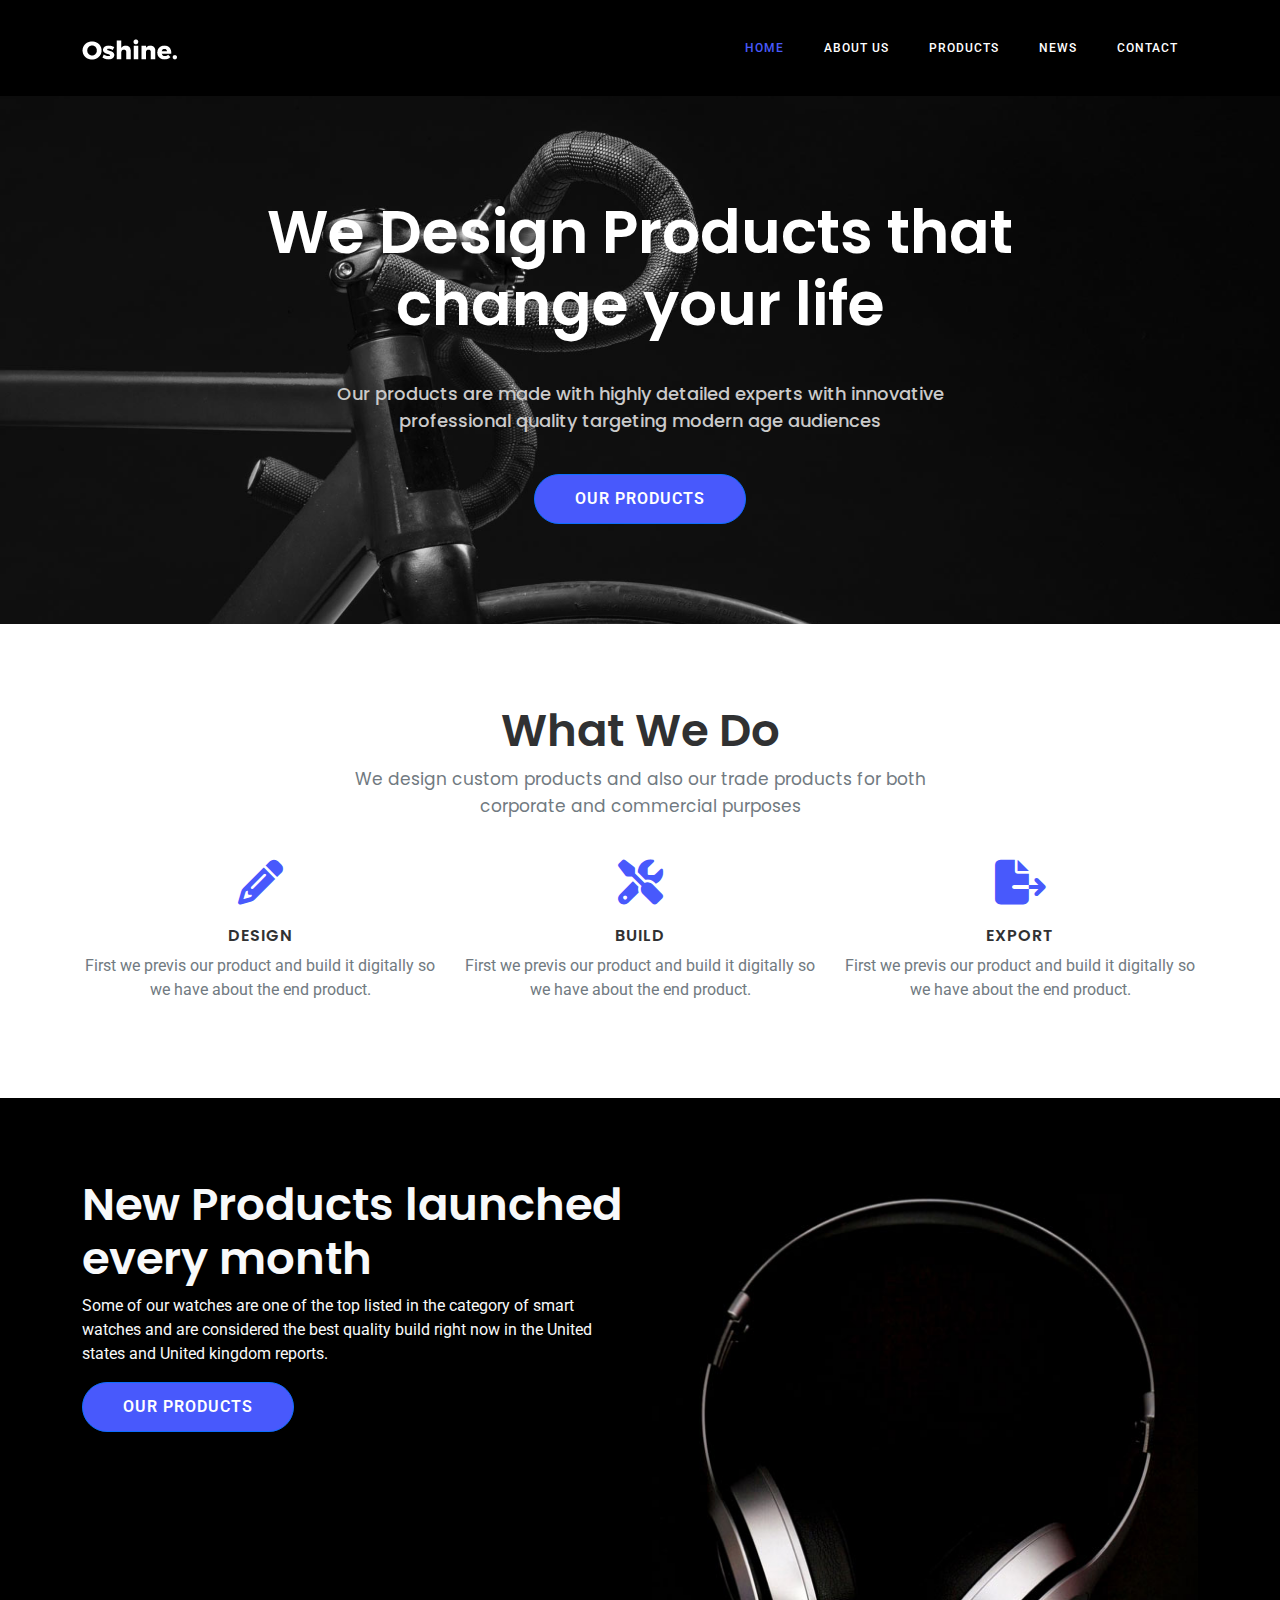
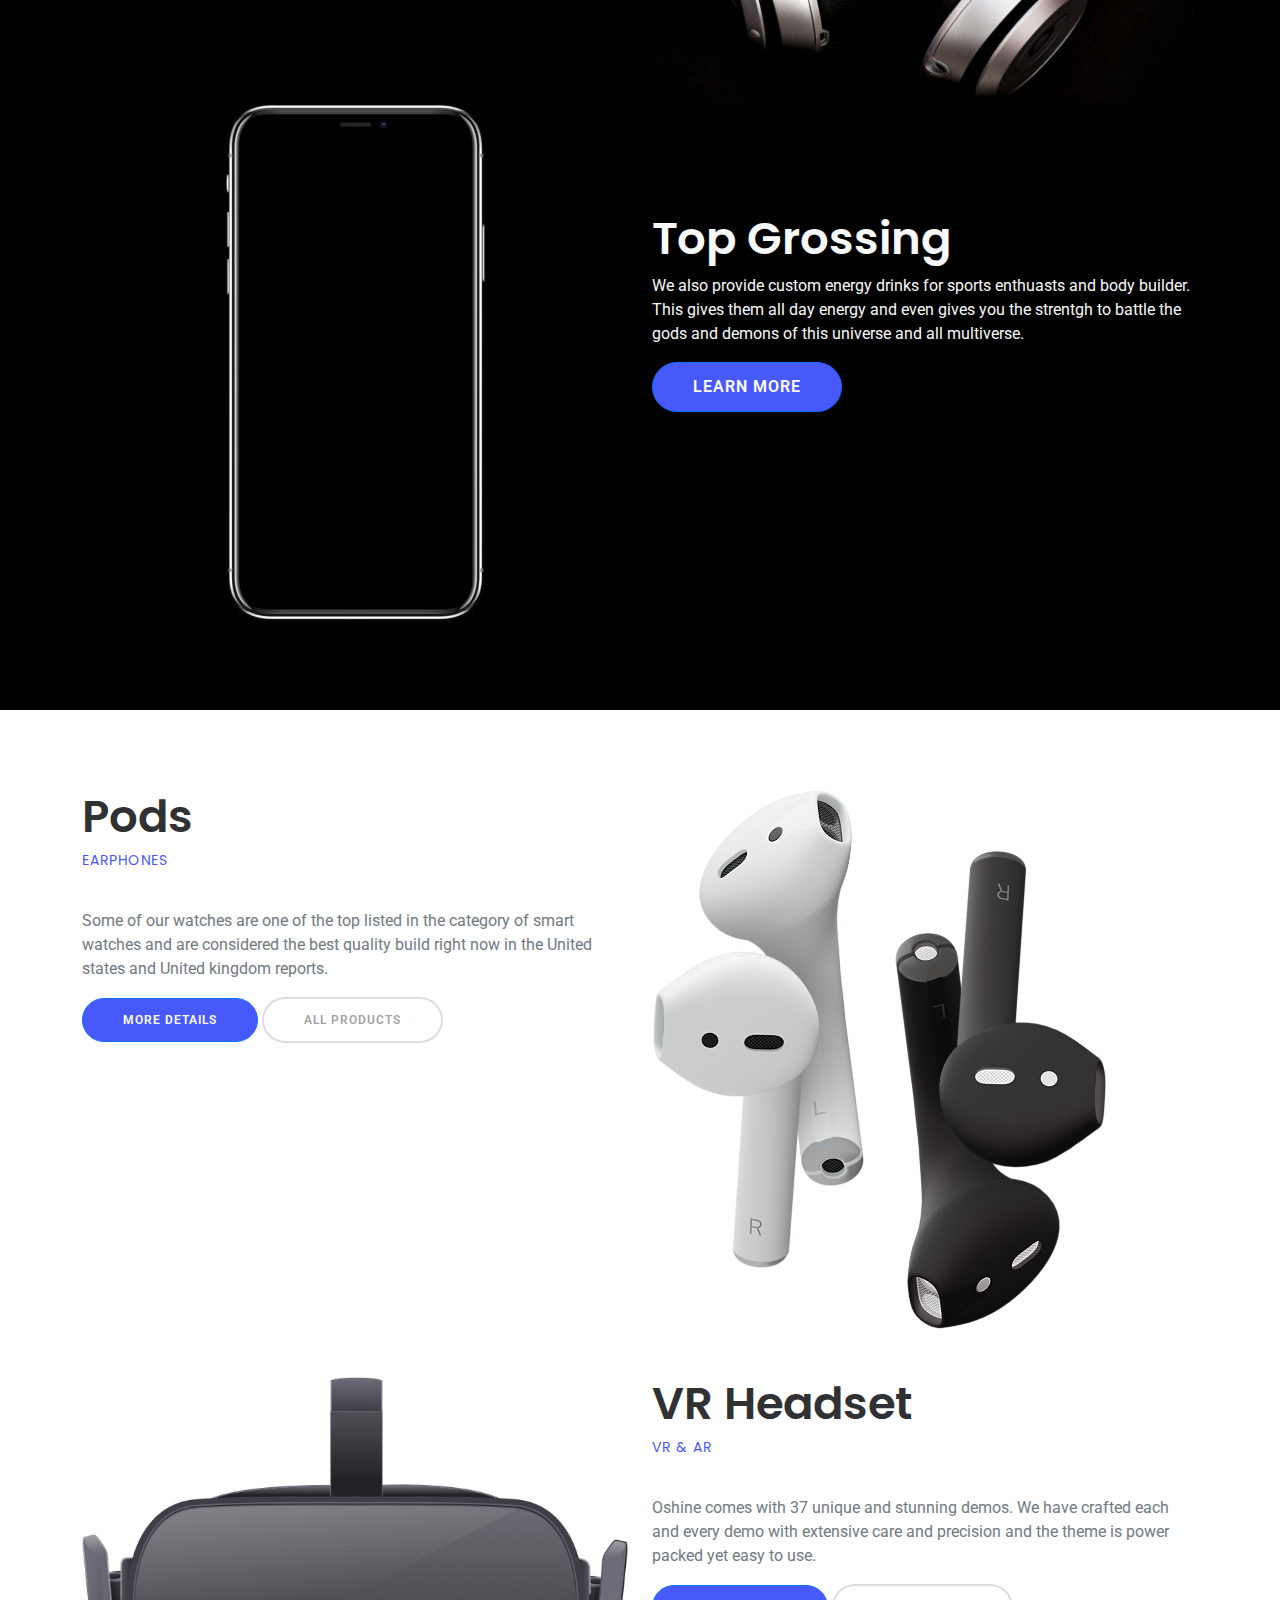
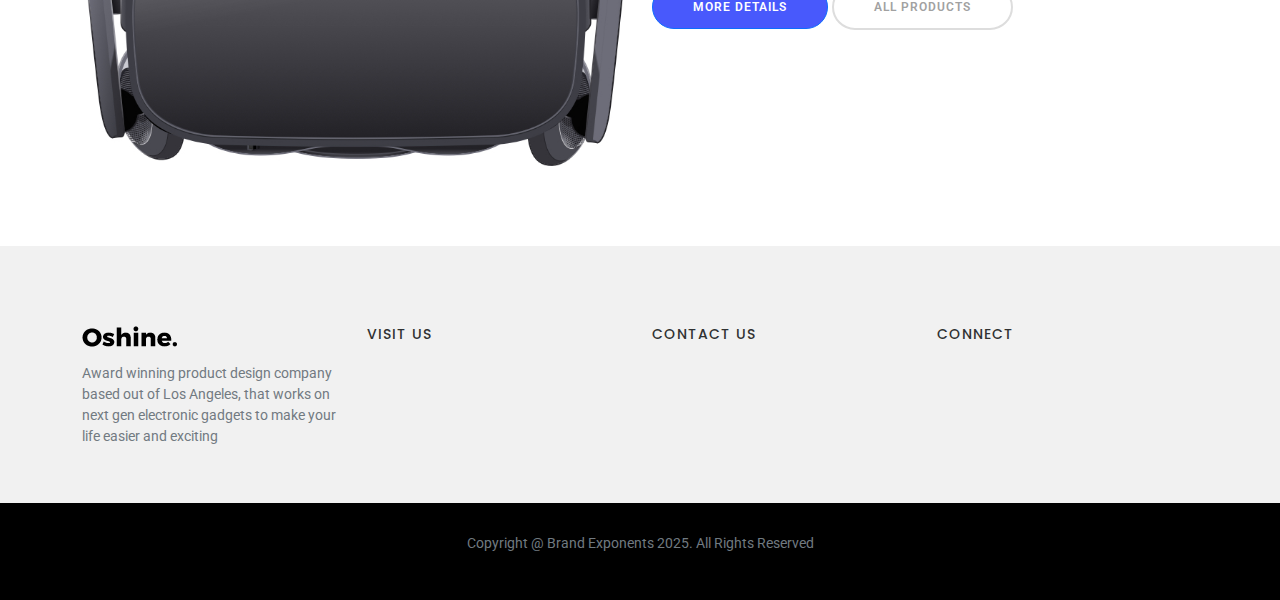
<file: index.html>
<!doctype html>
<html>
<head>
<meta charset="utf-8">
<meta name="viewport" content="width=device-width, initial-scale=1.0" />
<meta name="description" content="Página principal de la plantilla HTML de WordPress para el sitio de comercio Oshine 36.">
<meta name="keywords" content="wordpress para HTML, oshine 36, oshine plantilla HTML, HTML oshine">
<title>Home Page - Oshine Product Design Company</title>
<link href="css/bootstrap.min.css" rel="stylesheet">
<link href="https://cdnjs.cloudflare.com/ajax/libs/font-awesome/6.5.2/css/all.min.css" rel="stylesheet">
<link href="css/bootstrap-custom.css" rel="stylesheet">
<link href="css/style.css" rel="stylesheet">
	
	
</head>

<body>
	
	<header>
		<div class="container">
			
			<nav class="navbar navbar-expand-lg navbar-light bg-light">
			  	<a class="navbar-brand" href="index.html">
					<img src="img/oshine-min-logo-white.png" alt="logo" class="img-fluid">
				</a>
			  
				<button class="navbar-toggler" type="button" data-bs-toggle="collapse" data-bs-target="#navbar" aria-controls="navbar" aria-expanded="false" aria-label="Toggle navigation">
				<i class="fa-solid fa-bars"></i>
			  	</button>

			  <div class="collapse navbar-collapse" id="navbar">
				<ul class="navbar-nav ms-auto">
				  <li class="nav-item active">
					<a class="nav-link" href="index.html">Home</a>
				  </li>
				  <li class="nav-item">
					<a class="nav-link" href="about-us.html">About Us</a>
				  </li>
				  <li class="nav-item">
					<a class="nav-link" href="#">Products</a>
				  </li>
				  <li class="nav-item">
					<a class="nav-link" href="#">News</a>
				  </li>
				  <li class="nav-item">
					<a class="nav-link" href="contact.html">Contact</a>
				  </li>
				</ul>
			  </div>
			</nav>
			
		</div>
	</header>
	
	<section id="hero">
		<div class="container">
			<h1>We Design Products that <br>change your life</h1>
			<h3>Our products are made with highly detailed experts with innovative <br>professional quality targeting modern age audiences</h3>
			
			<a href="#" class="btn btn-primary">Our Products</a>
		</div>
	</section>
	
	
	<section id="what-we-do" class="padding-section">
		<div class="container">
			
			<h2 class="titulo text-center">What We Do</h2>
			<h4 class="subtitulo text-center">We design custom products and also our trade products for both <br>corporate and commercial purposes</h4>
			
			<div class="row">
			
				<article class="col-lg-4 col-sm-4 col-12">
					<i class="fa-solid fa-pencil icon-azul"></i>
					<h3>Design</h3>
					<p>First we previs our product and build it digitally so we have about the end product.</p>
				</article>
				
				<article class="col-lg-4 col-sm-4 col-12">
					<i class="fa-solid fa-screwdriver-wrench icon-azul"></i>
					<h3>Build</h3>
					<p>First we previs our product and build it digitally so we have about the end product.</p>
				</article>
				
				<article class="col-lg-4 col-sm-4 col-12">
					<i class="fa-solid fa-file-export icon-azul"></i>
					<h3>Export</h3>
					<p>First we previs our product and build it digitally so we have about the end product.</p>
				</article>
				
			</div>
			
			
		</div>
	</section>
	
	
	
	<section id="products" class="padding-section">
		<div class="container">
		
			<div class="row">
				
				<article class="col-lg-6 col-sm-6 col-12">
					<h2 class="titulo text-light">New Products launched every month</h2>
					<p class="text-light">Some of our watches are one of the top listed in the category of smart watches and are considered the best quality build right now in the United states and United kingdom reports.</p>
					<a href="#" class="btn btn-primary">Our Products</a>
				</article>
				
				<article class="col-lg-6 col-sm-6 col-12">
					<img src="img/Headphone-2.jpg" alt="headphone" class="img-fluid">
				</article>
				
			</div>
			
			
			<div class="row">
				
				<article class="col-lg-6 col-sm-6 col-12 text-center">
					<img src="img/x-top-gross.jpg" alt="top gross" class="img-fluid">
				</article>
				
				<article class="col-lg-6 col-sm-6 col-12">
					<h2 class="titulo text-light mt-5">Top Grossing</h2>
					<p class="text-light">We also provide custom energy drinks for sports enthuasts and body builder. This gives them all day energy and even gives you the strentgh to battle the gods and demons of this universe and all multiverse.</p>
					<a href="#" class="btn btn-primary">Learn More</a>
				</article>
				
				
				
			</div>
			
		</div>
	</section>
	
	
	<section id="products2" class="padding-section">
		<div class="container">
		
			<div class="row">
				
				<article class="col-lg-6 col-sm-6 col-12">
					<h2 class="titulo">Pods</h2>
					<h4 class="sub-text">Earphones</h4>
					<p>Some of our watches are one of the top listed in the category of smart watches and are considered the best quality build right now in the United states and United kingdom reports.</p>
					<a href="#" class="btn btn-primary btn-sm">More Details</a>
					<a href="#" class="btn btn-secondary btn-sm">All Products</a>
				</article>
				
				<article class="col-lg-6 col-sm-6 col-12">
					<img src="img/Pods.jpg" alt="pods" class="img-fluid">
				</article>
				
			</div>
			
			
			<div class="row mt-5">
				
				<article class="col-lg-6 col-sm-6 col-12 text-center">
					<img src="img/vr-headset.jpg" alt="VR Headset" class="img-fluid">
				</article>
				
				<article class="col-lg-6 col-sm-6 col-12">
					<h2 class="titulo">VR Headset</h2>
					<h4 class="sub-text">VR & AR</h4>
					<p>Oshine comes with 37 unique and stunning demos. We have crafted each and every demo with extensive care and precision and the theme is power packed yet easy to use.</p>
					<a href="#" class="btn btn-primary btn-sm">More Details</a>
					<a href="#" class="btn btn-secondary btn-sm">All Products</a>
				</article>
				
				
				
			</div>
			
		</div>
	</section>
	
	
	
	
	
	
	
	
	
	
	
	<footer>
		
		<section id="footer-info">
			<div class="container">
			
				<div class="row">
				
					<article class="col-lg-3 col-sm-6 col-12">
						<img src="img/oshine-new-logo-1.png" alt="logo footer" class="img-fluid mb-3">
						<p>Award winning product design company based out of Los Angeles, that works on next gen electronic gadgets to make your life easier and exciting</p>
					</article>
					
					<article class="col-lg-3 col-sm-6 col-12">
						<h4>Visit Us</h4>
					</article>
					
					<article class="col-lg-3 col-sm-6 col-12">
						<h4>Contact Us</h4>
					</article>
					
					<article class="col-lg-3 col-sm-6 col-12">
						<h4>Connect</h4>
					</article>
				
				</div>
			
			</div>
		</section>
		
		<section id="footer-copy">
			<div class="container">
				<p>Copyright @ Brand Exponents 2025. All Rights Reserved </p>			
			</div>
		</section>
		
	</footer>
	
	
	
	
	
	
	
	
	<script src="js/jquery.min.js"></script>
	<script src="js/bootstrap.min.js"></script>
	
	
	
	
	

<!-- Google tag (gtag.js) -->
<script async src="https://www.googletagmanager.com/gtag/js?id=G-0Y93P10SQ3"></script>
<script>
  window.dataLayer = window.dataLayer || [];
  function gtag(){dataLayer.push(arguments);}
  gtag('js', new Date());

  gtag('config', 'G-0Y93P10SQ3');
</script>

	
</body>
</html>
</file>
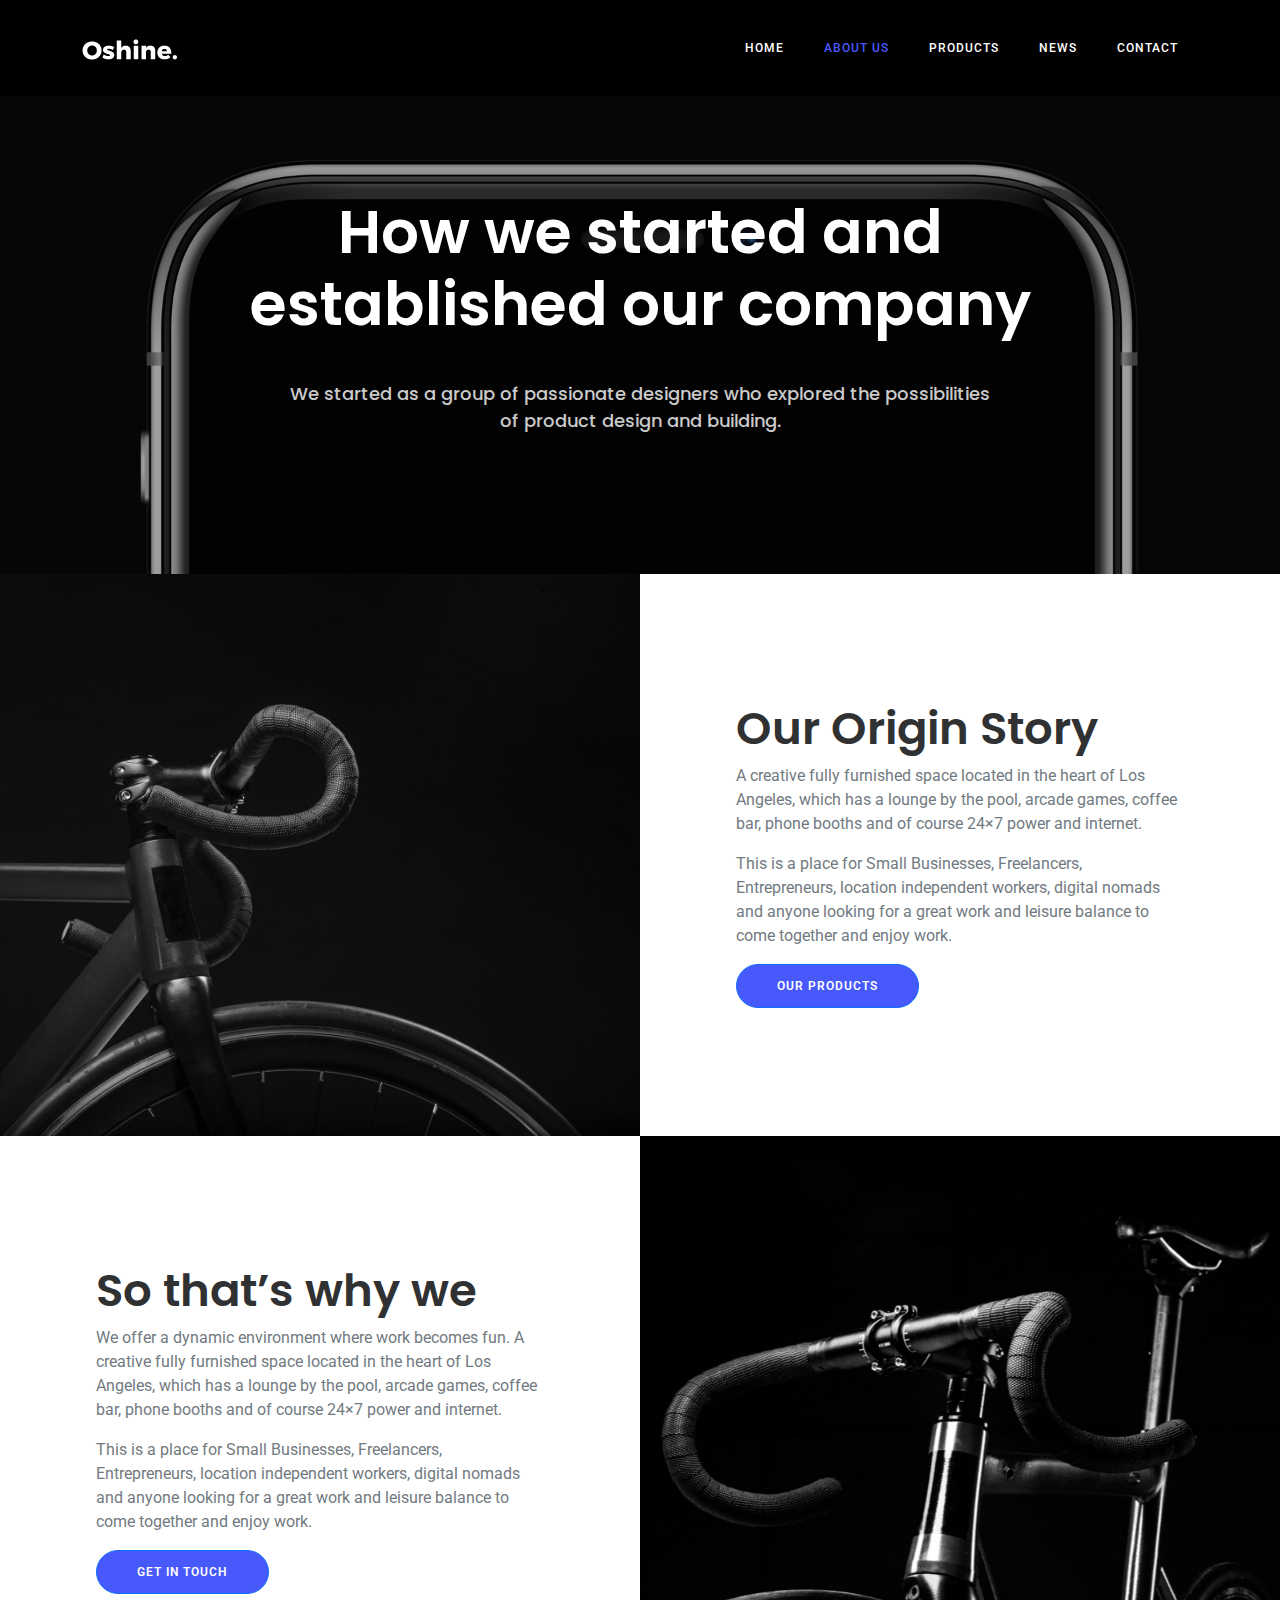
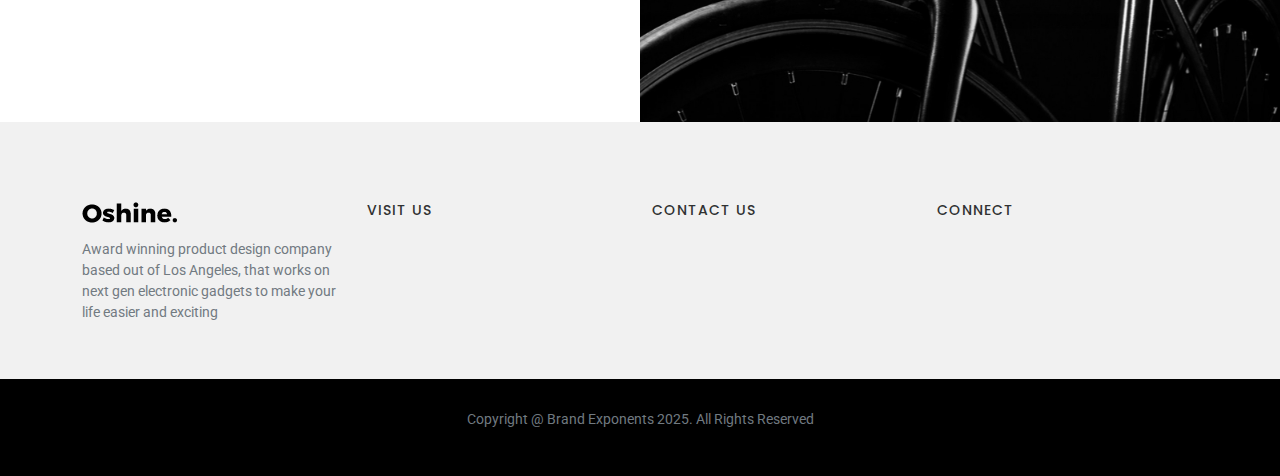
<file: about-us.html>
<!doctype html>
<html>
<head>
<meta charset="utf-8">
<meta name="viewport" content="width=device-width, initial-scale=1.0" />
<meta name="description" content="Página principal de la plantilla HTML de WordPress para el sitio de comercio Oshine 36.">
<meta name="keywords" content="wordpress para HTML, oshine 36, oshine plantilla HTML, HTML oshine">
<title>About Us - Oshine Product Design Company</title>
<link href="css/bootstrap.min.css" rel="stylesheet">
<link href="https://cdnjs.cloudflare.com/ajax/libs/font-awesome/6.5.2/css/all.min.css" rel="stylesheet">
<link href="css/bootstrap-custom.css" rel="stylesheet">
<link href="css/style.css" rel="stylesheet">
	
	
</head>

<body>
	
	<header>
		<div class="container">
			
			<nav class="navbar navbar-expand-lg navbar-light bg-light">
			  	<a class="navbar-brand" href="index.html">
					<img src="img/oshine-min-logo-white.png" alt="logo" class="img-fluid">
				</a>
			  
				<button class="navbar-toggler" type="button" data-bs-toggle="collapse" data-bs-target="#navbar" aria-controls="navbar" aria-expanded="false" aria-label="Toggle navigation">
				<i class="fa-solid fa-bars"></i>
			  	</button>

			  <div class="collapse navbar-collapse" id="navbar">
				<ul class="navbar-nav ms-auto">
				  <li class="nav-item">
					<a class="nav-link" href="index.html">Home</a>
				  </li>
				  <li class="nav-item active">
					<a class="nav-link" href="about-us.html">About Us</a>
				  </li>
				  <li class="nav-item">
					<a class="nav-link" href="#">Products</a>
				  </li>
				  <li class="nav-item">
					<a class="nav-link" href="#">News</a>
				  </li>
				  <li class="nav-item">
					<a class="nav-link" href="contact.html">Contact</a>
				  </li>
				</ul>
			  </div>
			</nav>
			
		</div>
	</header>
	
	
	<section id="hero" class="iphone">
		<div class="container">
			
			<h1>How we started and <br>established our company</h1>
			<h3>We started as a group of passionate designers who explored the possibilities <br>of product design and building.</h3>
			
		</div>
	</section>
	
	
	<section id="origin">
		<div class="container-fluid p-0">
		
			<div class="row g-0">

				<article class="col-lg-6 col-sm-6 col-12">
					<div class="bg-origin"></div>
				</article>

				<article class="col-lg-6 col-sm-6 col-12">
					
					<div class="grupo-texto">
						<h2 class="titulo">Our Origin Story</h2>
						<p>A creative fully furnished space located in the heart of Los Angeles, which has a lounge by the pool, arcade games, coffee bar, phone booths and of course 24×7 power and internet. </p>
						<p>This is a place for Small Businesses, Freelancers, Entrepreneurs, location independent workers, digital nomads and anyone looking for a great work and leisure balance to come together and enjoy work.</p>

						<a class="btn btn-primary btn-sm">Our Products</a>
					</div>
					
				</article>

			</div>
			
			<div class="row g-0">

				<article class="col-lg-6 col-sm-6 col-12">
					
					<div class="grupo-texto">
						<h2 class="titulo">So that’s why we</h2>
						<p>We offer a dynamic environment where work becomes fun. A creative fully furnished space located in the heart of Los Angeles, which has a lounge by the pool, arcade games, coffee bar, phone booths and of course 24×7 power and internet. </p>
						<p>This is a place for Small Businesses, Freelancers, Entrepreneurs, location independent workers, digital nomads and anyone looking for a great work and leisure balance to come together and enjoy work.</p>

						<a class="btn btn-primary btn-sm">Get in Touch</a>
					</div>
					
				</article>
				
				<article class="col-lg-6 col-sm-6 col-12">
					<div class="bg-origin2"></div>
				</article>

				

			</div>
		</div>
	</section>
	
	
	
	
	
	
	<footer>
		
		<section id="footer-info">
			<div class="container">
			
				<div class="row">
				
					<article class="col-lg-3 col-sm-6 col-12">
						<img src="img/oshine-new-logo-1.png" alt="logo footer" class="img-fluid mb-3">
						<p>Award winning product design company based out of Los Angeles, that works on next gen electronic gadgets to make your life easier and exciting</p>
					</article>
					
					<article class="col-lg-3 col-sm-6 col-12">
						<h4>Visit Us</h4>
					</article>
					
					<article class="col-lg-3 col-sm-6 col-12">
						<h4>Contact Us</h4>
					</article>
					
					<article class="col-lg-3 col-sm-6 col-12">
						<h4>Connect</h4>
					</article>
				
				</div>
			
			</div>
		</section>
		
		<section id="footer-copy">
			<div class="container">
				<p>Copyright @ Brand Exponents 2025. All Rights Reserved </p>			
			</div>
		</section>
		
	</footer>
	
	
	
	
	<script src="js/jquery.min.js"></script>
	<script src="js/bootstrap.min.js"></script>
	
	
	
	


<!-- Google tag (gtag.js) -->
<script async src="https://www.googletagmanager.com/gtag/js?id=G-0Y93P10SQ3"></script>
<script>
  window.dataLayer = window.dataLayer || [];
  function gtag(){dataLayer.push(arguments);}
  gtag('js', new Date());

  gtag('config', 'G-0Y93P10SQ3');
</script>


	

	
</body>
</html>
</file>
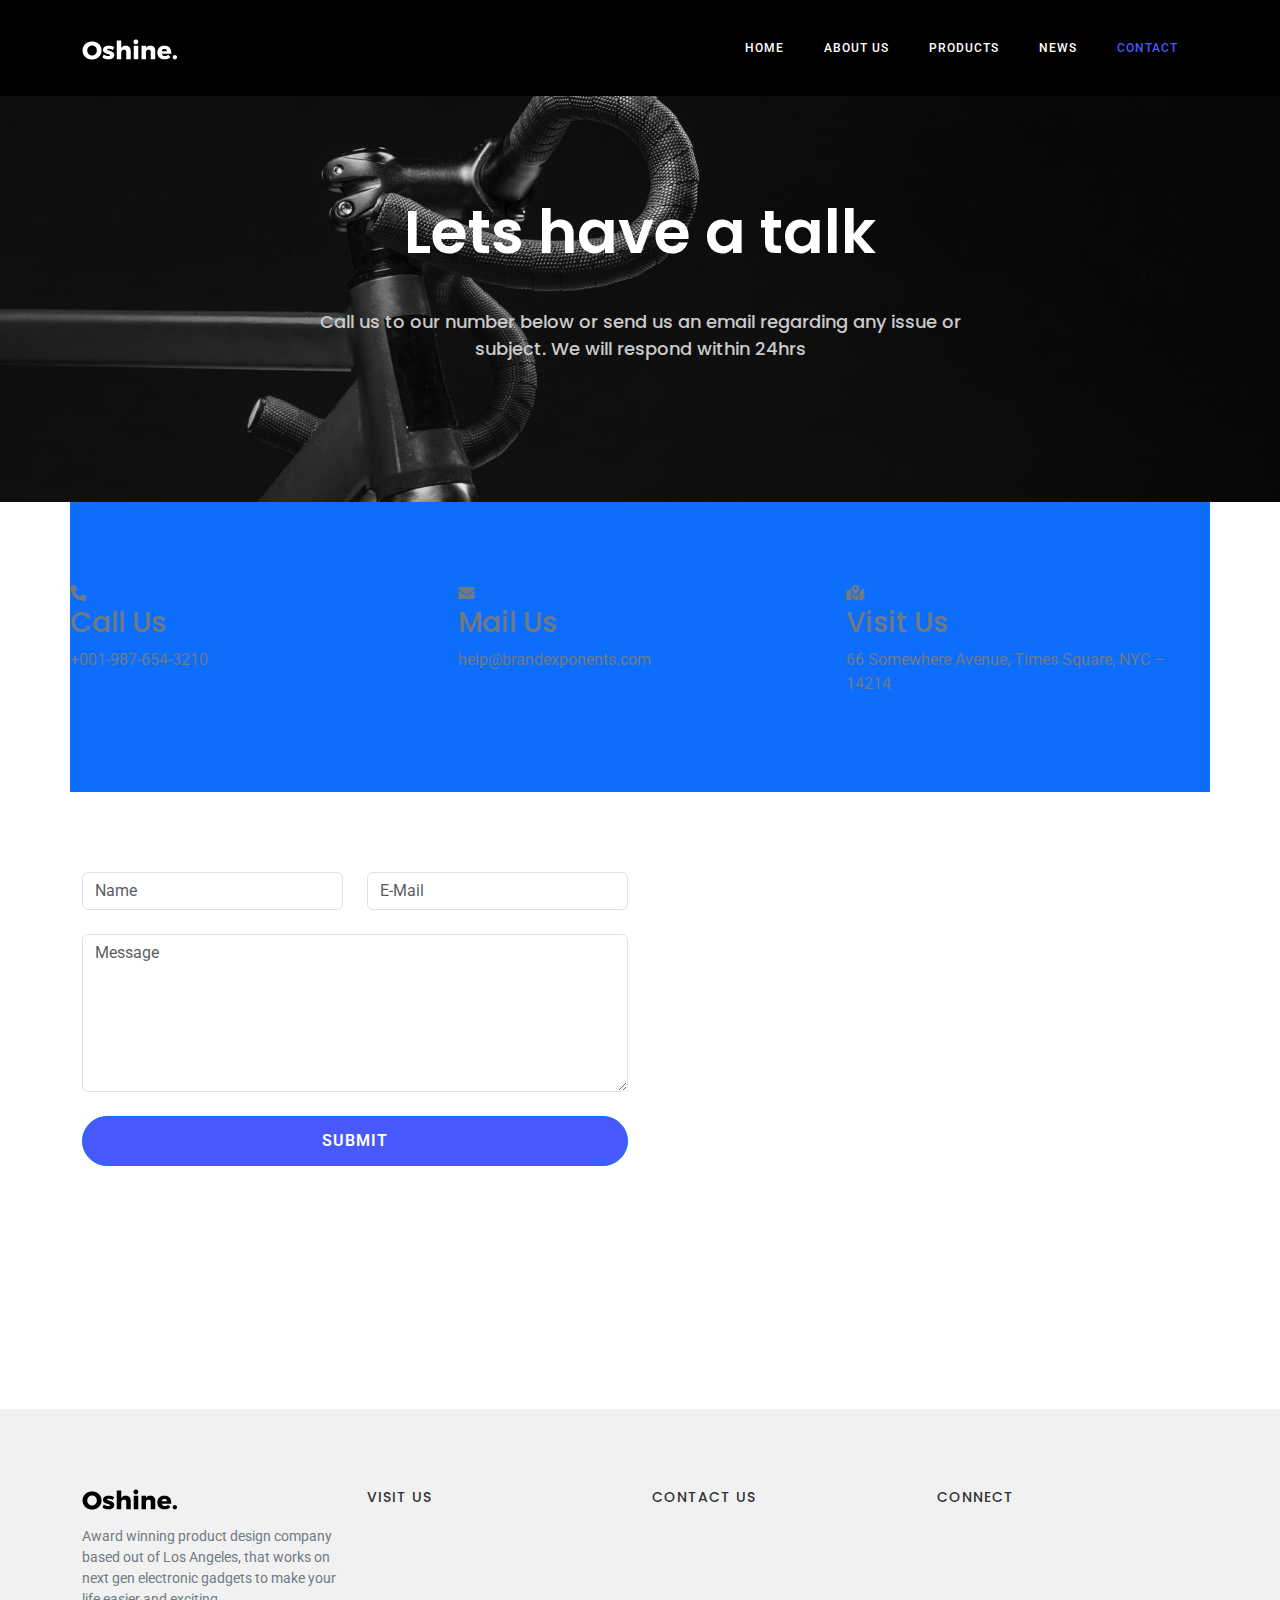
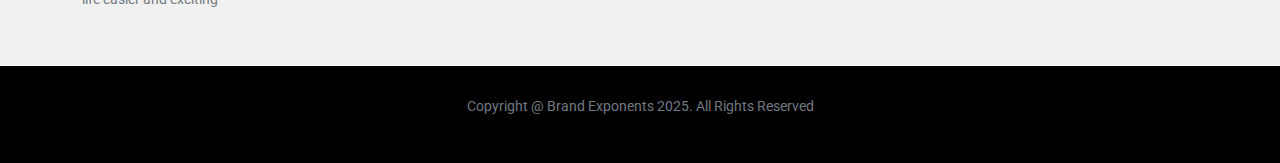
<file: contact.html>
<!doctype html>
<html>
<head>
<meta charset="utf-8">
<meta name="viewport" content="width=device-width, initial-scale=1.0" />
<meta name="description" content="Página principal de la plantilla HTML de WordPress para el sitio de comercio Oshine 36.">
<meta name="keywords" content="wordpress para HTML, oshine 36, oshine plantilla HTML, HTML oshine">
<title>Contact - Oshine Product Design Company</title>
<link href="css/bootstrap.min.css" rel="stylesheet">
<link href="https://cdnjs.cloudflare.com/ajax/libs/font-awesome/6.5.2/css/all.min.css" rel="stylesheet">
<link href="css/bootstrap-custom.css" rel="stylesheet">
<link href="css/style.css" rel="stylesheet">
	
	
</head>

<body>
	
	<header>
		<div class="container">
			
			<nav class="navbar navbar-expand-lg navbar-light bg-light">
			  	<a class="navbar-brand" href="index.html">
					<img src="img/oshine-min-logo-white.png" alt="logo" class="img-fluid">
				</a>
			  
				<button class="navbar-toggler" type="button" data-bs-toggle="collapse" data-bs-target="#navbar" aria-controls="navbar" aria-expanded="false" aria-label="Toggle navigation">
				<i class="fa-solid fa-bars"></i>
			  	</button>

			  <div class="collapse navbar-collapse" id="navbar">
				<ul class="navbar-nav ms-auto">
				  <li class="nav-item">
					<a class="nav-link" href="index.html">Home</a>
				  </li>
				  <li class="nav-item">
					<a class="nav-link" href="about-us.html">About Us</a>
				  </li>
				  <li class="nav-item">
					<a class="nav-link" href="#">Products</a>
				  </li>
				  <li class="nav-item">
					<a class="nav-link" href="#">News</a>
				  </li>
				  <li class="nav-item active">
					<a class="nav-link" href="contact.html">Contact</a>
				  </li>
				</ul>
			  </div>
			</nav>
			
		</div>
	</header>
	
	
	<section id="hero" class="contact">
		<div class="container">
			
			<h1>Lets have a talk</h1>
			<h3>Call us to our number below or send us an email regarding any issue or <br>subject. We will respond within 24hrs</h3>
			
		</div>
	</section>
	
	
	<section id="contact" class="">
		<div class="container bg-primary padding-section">
		
			<div class="row">
				<article class="col-lg-4 col-sm-4 col-12">
					<i class="fa-solid fa-phone"></i>
					<h3>Call Us</h3>
					<p>+001-987-654-3210</p>
				</article>
				
				<article class="col-lg-4 col-sm-4 col-12">
					<i class="fa-solid fa-envelope"></i>
					<h3>Mail Us</h3>
					<p>help@brandexponents.com</p>
				</article>
				
				<article class="col-lg-4 col-sm-4 col-12">
					<i class="fa-solid fa-map-location-dot"></i>
					<h3>Visit Us</h3>
					<p>66 Somewhere Avenue, Times Square, NYC – 14214</p>
				</article>
			</div>
		
		</div>
	</section>
	
	
	<section id="form-contact" class="padding-section">
		<div class="container">
		
			<div class="row">
			
				<article class="col-lg-6 col-sm-6 col-12">
					
					<form name="contacto" action="" method="post">
					
						<div class="row">
							<article class="col-lg-6 col-sm-12 col-12">
								<input type="text" name="name" placeholder="Name" class="form-control" required>
							</article>
							<article class="col-lg-6 col-sm-12 col-12">
								<input type="email" name="email" placeholder="E-Mail" class="form-control" required>
							</article>
						</div>		
						
						<div class="mt-4">
							<textarea name="message" class="form-control" placeholder="Message" rows="6" required></textarea>
						</div>
						
						<div class="mt-4">
							<button type="submit" class="btn btn-primary w-100">Submit</button>
						</div>
					
					</form>
					
				</article>
			
				<article class="col-lg-6 col-sm-6 col-12">
				
					<iframe src="https://www.google.com/maps/embed?pb=!1m18!1m12!1m3!1d4737.712667141112!2d-87.17883542041746!3d14.046975605323716!2m3!1f0!2f0!3f0!3m2!1i1024!2i768!4f13.1!3m3!1m2!1s0x8f6fbcfacdb96c17%3A0x94999a679eabaa4f!2sUniversidad%20Tecnol%C3%B3gica%20Centroamericana!5e0!3m2!1ses-419!2shn!4v1749178111621!5m2!1ses-419!2shn" width="100%" height="450" style="border:0;" allowfullscreen="" loading="lazy" referrerpolicy="no-referrer-when-downgrade"></iframe>
					
				</article>
			</div>
		
		</div>
	</section>
	
	
	
	<footer>
		
		<section id="footer-info">
			<div class="container">
			
				<div class="row">
				
					<article class="col-lg-3 col-sm-6 col-12">
						<img src="img/oshine-new-logo-1.png" alt="logo footer" class="img-fluid mb-3">
						<p>Award winning product design company based out of Los Angeles, that works on next gen electronic gadgets to make your life easier and exciting</p>
					</article>
					
					<article class="col-lg-3 col-sm-6 col-12">
						<h4>Visit Us</h4>
					</article>
					
					<article class="col-lg-3 col-sm-6 col-12">
						<h4>Contact Us</h4>
					</article>
					
					<article class="col-lg-3 col-sm-6 col-12">
						<h4>Connect</h4>
					</article>
				
				</div>
			
			</div>
		</section>
		
		<section id="footer-copy">
			<div class="container">
				<p>Copyright @ Brand Exponents 2025. All Rights Reserved </p>			
			</div>
		</section>
		
	</footer>
	
	
	
	
	<script src="js/jquery.min.js"></script>
	<script src="js/bootstrap.min.js"></script>
	
	
	
	


<!-- Google tag (gtag.js) -->
<script async src="https://www.googletagmanager.com/gtag/js?id=G-0Y93P10SQ3"></script>
<script>
  window.dataLayer = window.dataLayer || [];
  function gtag(){dataLayer.push(arguments);}
  gtag('js', new Date());

  gtag('config', 'G-0Y93P10SQ3');
</script>

	
</body>
</html>
</file>
<file: css/style.css>
@import url('https://fonts.googleapis.com/css2?family=Poppins:ital,wght@0,100;0,200;0,300;0,400;0,500;0,600;0,700;0,800;0,900;1,100;1,200;1,300;1,400;1,500;1,600;1,700;1,800;1,900&family=Roboto:ital,wght@0,100..900;1,100..900&display=swap');

@font-face{
	font-family: 'NotaJP';
	src: url("../fonts/NotoSansJP-SemiBold.ttf") format('TrueType'),
		url("../fonts/NotoSansJP-Regular.ttf") format('TrueType');
}

:root{
	--color-contenido:#717a81;
	--background-header:#000;
	--color-gris:#cacaca;
	--color-primary:#4859fc;
	--color-titulos:#303132;
	--color-negro:#000;
	--padding-section:80px 0;
}

body{
	font-family: "Roboto", sans-serif;
	font-size: 16px;
	color: var(--color-contenido);
}
h1,h2,h3,h4,h5,h6{
	font-family: "Poppins", sans-serif;
}

header{
	background-color: var(--background-header);
	padding: 20px 0;
}

#hero{
	background-image: url("../img/v36-intro.jpg");
	background-size: cover;
	background-position: center;
	padding: 100px 0;
	text-align: center;
	color: #fff;
}

#hero.iphone{
	background-image: url("../img/iphone-big.jpg");
}

#hero h1{
	font-size: 60px;
	font-weight: 600;
}

#hero h3{
	font-size: 18px;
	color: var(--color-gris);
	margin:40px 0;
	line-height: 1.5;
}

.btn-primary{
	background-color: var(--color-primary);
	padding: 12px 40px;
	border-radius: 50px;
	text-transform: uppercase;
	font-weight: 600;
	letter-spacing: 1px;
}
.btn-secondary{
	background-color: #fff;
	color: #a1a1a1;
	text-transform: uppercase;
	padding: 12px 40px;
	border-radius: 50px;
	border-color: #ddd;
	border-width: 2px;
	font-weight: 600;
	letter-spacing: 1px;
}
.btn-secondary:hover{
	background-color: var(--color-primary);
}
.btn-sm{
	font-size: 12px;
}
.sub-text{
	font-size: 14px;
	text-transform: uppercase;
	font-weight: 400;
	letter-spacing: 1px;
	margin-bottom: 40px;
	color: var(--color-primary);
}


.titulo{
	color: var(--color-titulos);
	font-size: 45px;
	font-weight: 600;
}

.subtitulo{
	font-size: 17px;
	line-height: 1.6;
	font-weight: 400;
	margin-bottom: 40px;
}


.padding-section{
	padding: var(--padding-section);
}

#what-we-do{
	text-align: center;
}

#what-we-do h3{
	color: var(--color-titulos);
	text-transform: uppercase;
	font-size: 16px;
	font-weight: 600;
	letter-spacing: 1px;
	margin-top: 20px;
}

#products{
	background-color: var(--color-negro);
}

.icon-azul{
	font-size: 45px;
	color: var(--color-primary);
}

#products .mt-5{
	margin-top: 20% !important;
}

footer{
	background-color: #f1f1f1;
	padding: 40px 0 0;
	font-size: 14px;
}
#footer-info h4{
	font-size: 14px;
	color: var(--color-titulos);
	text-transform: uppercase;
	letter-spacing: 1px;
}
#footer-info{
	padding: 40px 0;
	
}
#footer-copy{
	background-color: var(--background-header);
	padding: 30px 0;
	text-align: center;
}


.grupo-texto{
	padding: 20% 15%;
}

.bg-origin{
	background-image: url("../img/v36-intro.jpg");
	background-size: cover;
	background-position: center;
	height: 100%;
}
.bg-origin2{
	background-image: url("../img/Rectangle-12-Copy.jpg");
	background-size: cover;
	background-position: center;
	height: 100%;
}
</file>
